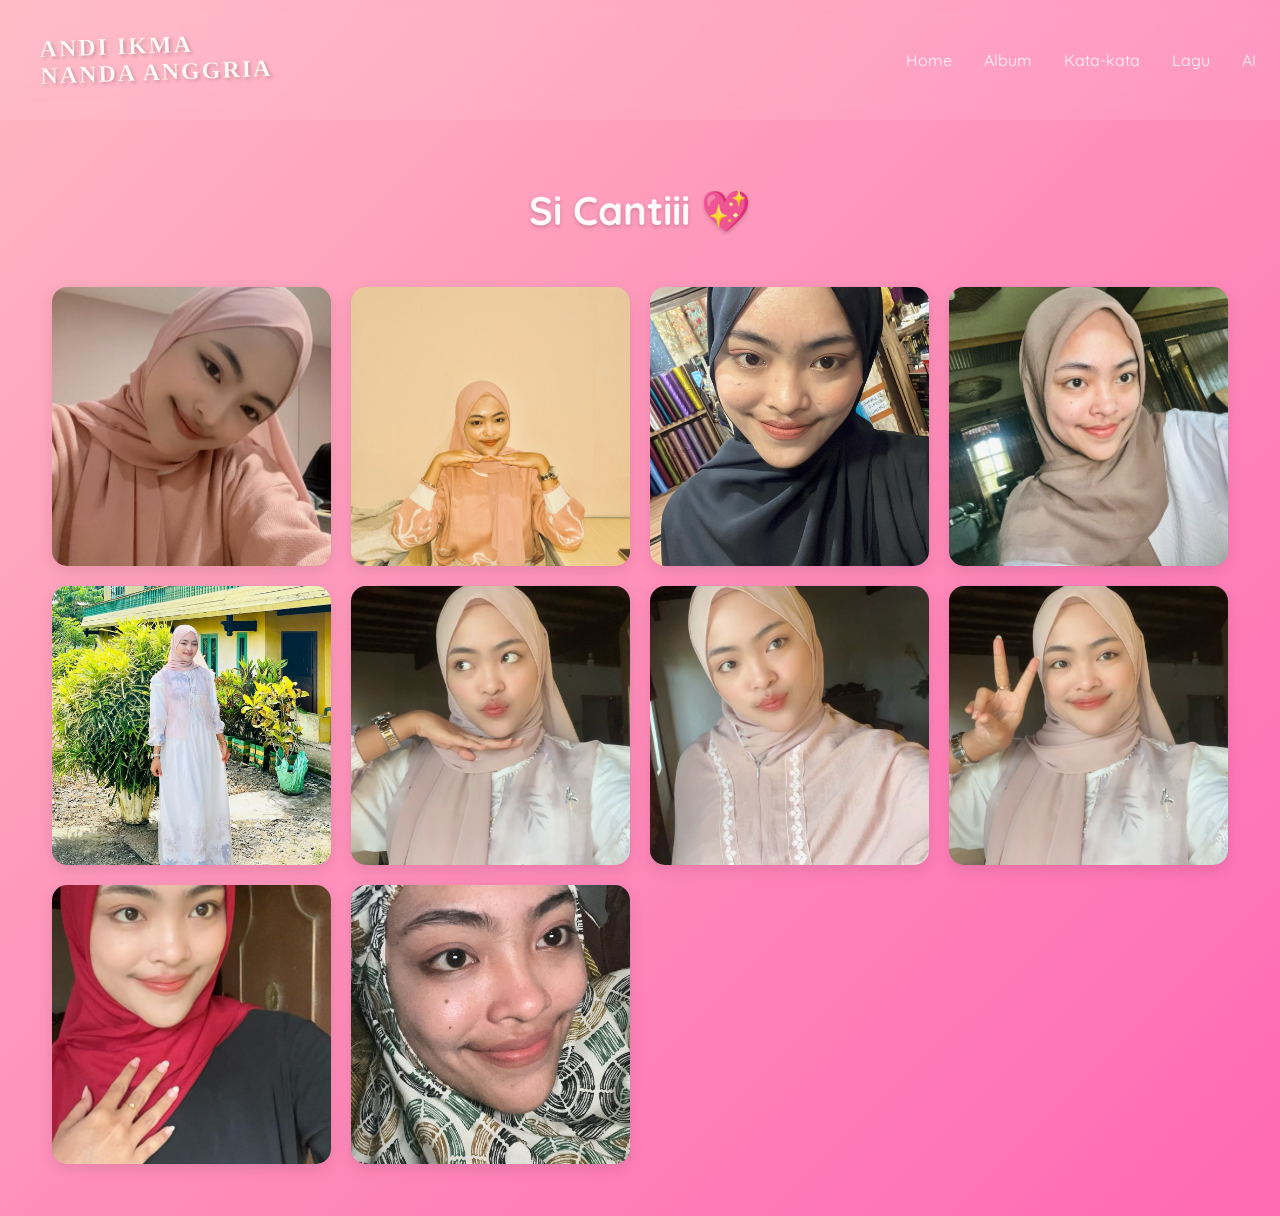
<file: album.html>
<!DOCTYPE html>
<html lang="en" data-theme="light">
<head>
  <meta charset="UTF-8">
  <meta name="viewport" content="width=device-width, initial-scale=1.0">
  <title>Album | Immaaa Cantiii</title>
  <link href="https://fonts.googleapis.com/css2?family=Quicksand:wght@400;600&display=swap" rel="stylesheet">
  <link rel="stylesheet" href="https://cdnjs.cloudflare.com/ajax/libs/font-awesome/6.4.0/css/all.min.css">
  <link rel="stylesheet" href="../assets/css/style.css">
  <link rel="stylesheet" href="assets/css/navbar.css">
  <link href="https://fonts.googleapis.com/css2?family=Great+Vibes&family=Dancing+Script:wght@700&family=Parisienne&display=swap" rel="stylesheet">
  <style>
    .logo {
      font-family: 'Playfair Display', cursive; /* Pilihan font: 'Parisienne' atau 'Dancing Script' */
      font-size: 20px;
      font-weight: bold;
      background: linear-gradient(45deg, #ff6b8b, #ff8e53);
      -webkit-background-clip: text;
      background-clip: text;
      color: transparent;
      text-shadow: 2px 2px 4px rgba(0,0,0,0.2);
      letter-spacing: 2px;
      margin: 0;
      padding: 0.5rem 1rem;
      display: inline-block;
      border-bottom: 2px solid rgba(255,182,193,0.5);
      transform: rotate(-2deg);
      animation: float 3s ease-in-out infinite;
    }

    /* Animasi mengambang */
    @keyframes float {
      0% { transform: translateY(0px) rotate(-2deg); }
      50% { transform: translateY(-5px) rotate(-2deg); }
      100% { transform: translateY(0px) rotate(-2deg); }
    }

    /* Efek hover */
    .logo:hover {
      animation: none;
      transform: scale(1.05) rotate(-2deg);
      text-shadow: 3px 3px 6px rgba(0,0,0,0.3);
      animation: float 3s ease-in-out infinite;
    }
    /* Custom styles for album page */
    .gallery-section {
      padding: 2rem;
      text-align: center;
    }
    
    .gallery-title {
      font-size: 2.5rem;
      margin-bottom: 2rem;
      color: var(--white);
      text-shadow: 0 2px 4px rgba(0,0,0,0.2);
    }
    
    .gallery-grid {
      display: grid;
      grid-template-columns: repeat(auto-fill, minmax(250px, 1fr));
      gap: 20px;
      padding: 20px;
    }
    
    .gallery-item {
      position: relative;
      border-radius: 15px;
      overflow: hidden;
      box-shadow: 0 5px 15px rgba(0,0,0,0.1);
      transition: all 0.3s ease;
      aspect-ratio: 1/1;
      cursor: pointer;
    }
    
    .gallery-item:hover {
      transform: translateY(-5px);
      box-shadow: 0 10px 25px rgba(0,0,0,0.2);
    }
    
    .gallery-img, .gallery-video {
      width: 100%;
      height: 100%;
      object-fit: cover;
      transition: transform 0.5s ease;
    }
    
    .gallery-item:hover .gallery-img,
    .gallery-item:hover .gallery-video {
      transform: scale(1.05);
    }
    
    /* Lightbox styles */
    .lightbox {
      display: none;
      position: fixed;
      top: 0;
      left: 0;
      width: 100%;
      height: 100%;
      background: rgba(0,0,0,0.9);
      z-index: 1000;
      justify-content: center;
      align-items: center;
    }
    
    .lightbox-content {
      max-width: 90%;
      max-height: 90vh;
    }
    
    .close-btn {
      position: absolute;
      top: 20px;
      right: 30px;
      color: var(--pink-soft);
      font-size: 3rem;
      cursor: pointer;
    }
    
    @media (max-width: 768px) {
      .gallery-grid {
        grid-template-columns: repeat(auto-fill, minmax(150px, 1fr));
      }
    }
  </style>
</head>
<body>
  <!-- Navbar -->
  <nav class="navbar">
    <div class="logo">ANDI IKMA<br> NANDA ANGGRIA</div>
    <div class="nav-links">
      <a href="../index.html">Home</a>
      <a href="album.html" class="active">Album</a>
      <a href="kata-kata.html">Kata-kata</a>
      <a href="lagu.html">Lagu</a>
      <a href="https://imma-ai-production.up.railway.app/">AI</a>
    </div>
        <!-- Hamburger Icon -->
  <div class="hamburger">
    <i class="fas fa-bars"></i>
  </div>
  </nav>
  <!-- Overlay -->
  <div class="overlay"></div>

  <!-- Gallery Section -->
  <section class="gallery-section">
    <h2 class="gallery-title">Si Cantiii 💖</h2>
    
    <div class="gallery-grid">
      <!-- Photo 1 -->
      <div class="gallery-item">
        <img src="assets/pic/imma10.jpg" alt="Our moment" class="gallery-img">
      </div>
      
      <!-- Photo 2 -->
      <div class="gallery-item">
        <img src="assets/pic/imma11.jpg" alt="Together" class="gallery-img">
      </div>
      
      
      <!-- Photo 3 -->
      <div class="gallery-item">
        <img src="assets/pic/imma12.jpg" alt="Special day" class="gallery-img">
      </div>

      <div class="gallery-item">
        <img src="assets/pic/imma13.jpg" alt="Special day" class="gallery-img">
      </div>

      <div class="gallery-item">
        <img src="assets/pic/imma14.jpg" alt="Special day" class="gallery-img">
      </div>

      <div class="gallery-item">
        <img src="assets/pic/imma15.jpg" alt="Special day" class="gallery-img">
      </div>

      <div class="gallery-item">
        <img src="assets/pic/imma16.jpg" alt="Special day" class="gallery-img">
      </div>

      <div class="gallery-item">
        <img src="assets/pic/imma17.jpg" alt="Special day" class="gallery-img">
      </div>
      <div class="gallery-item">
        <img src="assets/pic/imma18.jpg" alt="Special day" class="gallery-img">
      </div>
      <div class="gallery-item">
        <img src="assets/pic/imma19.jpg" alt="Special day" class="gallery-img">
      </div>
      
      <!-- Add more photos/videos as needed -->
    </div>
  </section>

  <!-- Lightbox -->
  <div id="lightbox" class="lightbox">
    <span class="close-btn">&times;</span>
    <img id="lightbox-img" class="lightbox-content">
    <video id="lightbox-video" class="lightbox-content" controls></video>
  </div>

  <script>
    // Lightbox functionality
    document.querySelectorAll('.gallery-item').forEach(item => {
      item.addEventListener('click', () => {
        const lightbox = document.getElementById('lightbox');
        const img = item.querySelector('img');
        const video = item.querySelector('video');

        if (video) {
          document.getElementById('lightbox-img').style.display = 'none';
          const lightboxVideo = document.getElementById('lightbox-video');
          lightboxVideo.style.display = 'block';
          lightboxVideo.src = video.querySelector('source').src;
          lightboxVideo.poster = '';
          lightboxVideo.play();
        } else if (img) {
          document.getElementById('lightbox-video').style.display = 'none';
          const lightboxImg = document.getElementById('lightbox-img');
          lightboxImg.style.display = 'block';
          lightboxImg.src = img.src;
        }

        lightbox.style.display = 'flex';
      });
    });

    // Close lightbox
    document.querySelector('.close-btn').addEventListener('click', () => {
      const lightbox = document.getElementById('lightbox');
      const lightboxVideo = document.getElementById('lightbox-video');
      lightbox.style.display = 'none';
      lightboxVideo.pause();
      lightboxVideo.currentTime = 0;
    });

    // Close when clicking outside content
    document.getElementById('lightbox').addEventListener('click', (e) => {
      if (e.target === document.getElementById('lightbox')) {
        const lightbox = document.getElementById('lightbox');
        const lightboxVideo = document.getElementById('lightbox-video');
        lightbox.style.display = 'none';
        lightboxVideo.pause();
        lightboxVideo.currentTime = 0;
      }
    });
    document.addEventListener('DOMContentLoaded', () => {
  const hamburger = document.querySelector('.hamburger');
  const navLinks = document.querySelector('.nav-links');

  hamburger.addEventListener('click', () => {
    navLinks.classList.toggle('active');
  });
});


  </script>

  <!-- Main JS -->
  <script src="../assets/js/main.js"></script>
</body>
</html>
</file>
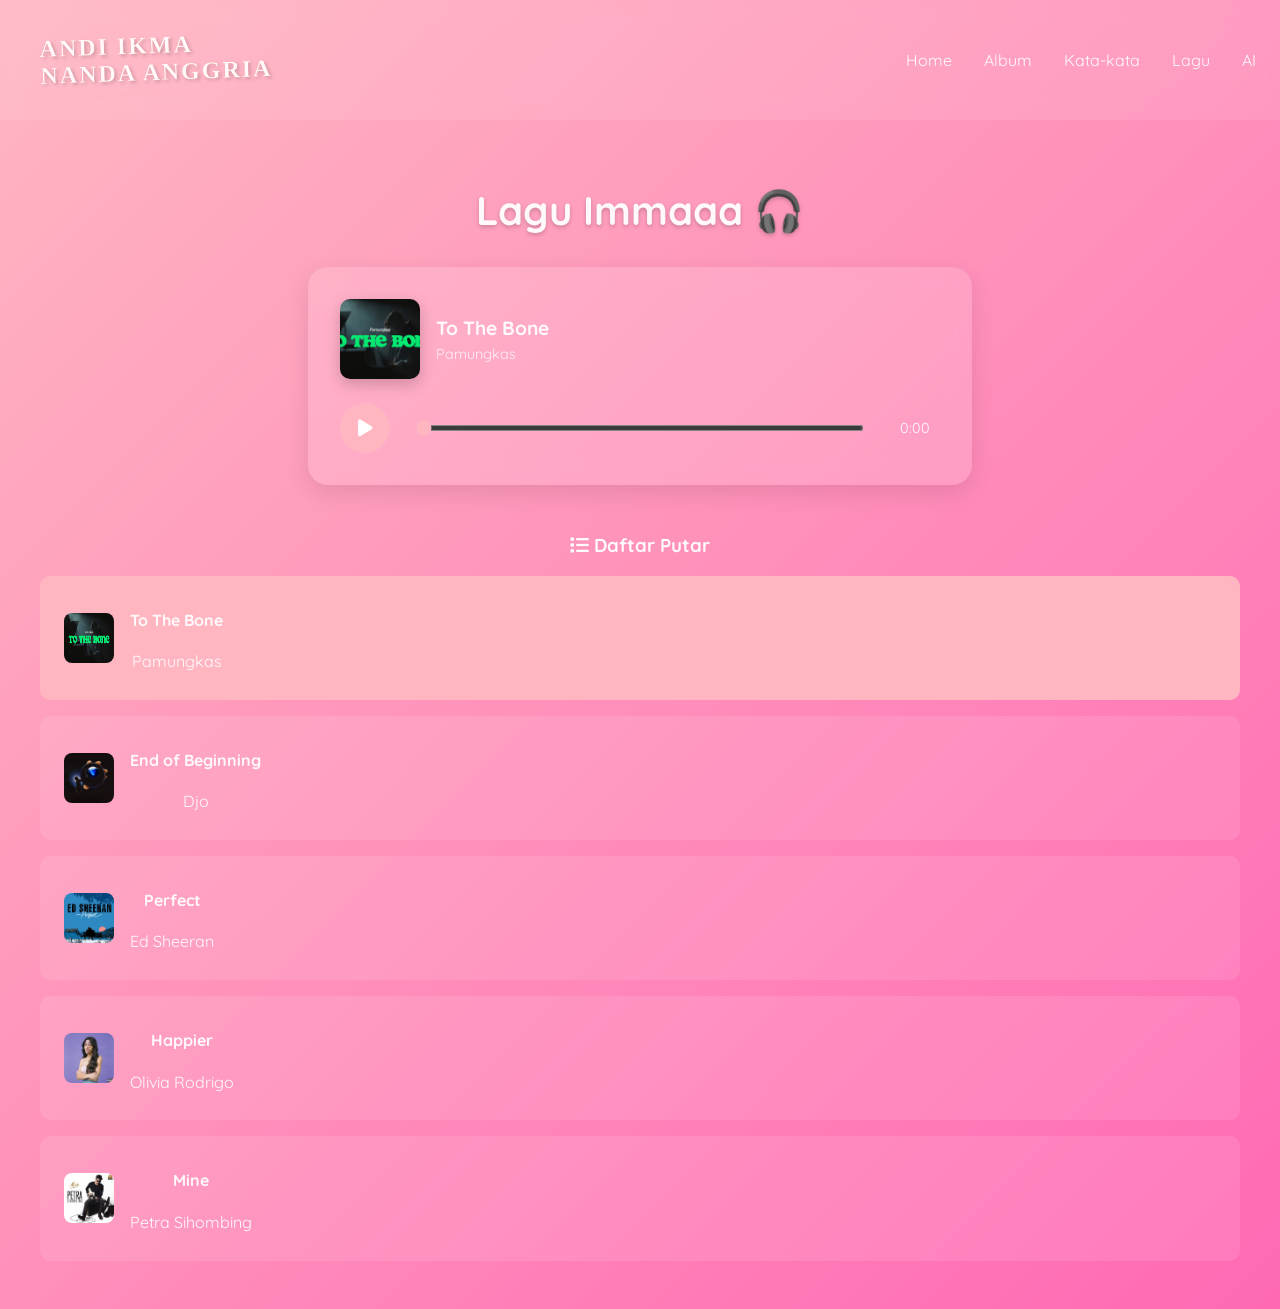
<file: lagu.html>
<!DOCTYPE html>
<html lang="en" data-theme="light">
<head>
  <meta charset="UTF-8">
  <meta name="viewport" content="width=device-width, initial-scale=1.0">
  <title>Lagu Favorit | Immaaa Cantiii</title>
  <link href="https://fonts.googleapis.com/css2?family=Quicksand:wght@400;600&display=swap" rel="stylesheet">
  <link rel="stylesheet" href="https://cdnjs.cloudflare.com/ajax/libs/font-awesome/6.4.0/css/all.min.css">
  <link rel="stylesheet" href="../assets/css/style.css">
  <link rel="stylesheet" href="assets/css/navbar.css">
  <link href="https://fonts.googleapis.com/css2?family=Great+Vibes&family=Dancing+Script:wght@700&family=Parisienne&display=swap" rel="stylesheet">
  <style>
    .logo {
      font-family: 'Playfair Display', cursive; /* Pilihan font: 'Parisienne' atau 'Dancing Script' */
      font-size: 20px;
      font-weight: bold;
      background: linear-gradient(45deg, #ff6b8b, #ff8e53);
      -webkit-background-clip: text;
      background-clip: text;
      color: transparent;
      text-shadow: 2px 2px 4px rgba(0,0,0,0.2);
      letter-spacing: 2px;
      margin: 0;
      padding: 0.5rem 1rem;
      display: inline-block;
      border-bottom: 2px solid rgba(255,182,193,0.5);
      transform: rotate(-2deg);
      animation: float 3s ease-in-out infinite;
    }

    /* Animasi mengambang */
    @keyframes float {
      0% { transform: translateY(0px) rotate(-2deg); }
      50% { transform: translateY(-5px) rotate(-2deg); }
      100% { transform: translateY(0px) rotate(-2deg); }
    }

    /* Efek hover */
    .logo:hover {
      animation: none;
      transform: scale(1.05) rotate(-2deg);
      text-shadow: 3px 3px 6px rgba(0,0,0,0.3);
      animation: float 3s ease-in-out infinite;
    }
    .music-section {
      padding: 2rem;
      text-align: center;
      max-width: 1200px;
      margin: 0 auto;
    }
    .section-title {
      font-size: 2.5rem;
      margin-bottom: 2rem;
      color: var(--white);
      text-shadow: 0 2px 4px rgba(0,0,0,0.2);
    }
    .custom-player {
      background: rgba(255,255,255,0.15);
      backdrop-filter: blur(10px);
      border-radius: 20px;
      padding: 2rem;
      margin: 2rem auto;
      max-width: 600px;
      box-shadow: 0 8px 25px rgba(0,0,0,0.1);
    }
    .player-controls {
      display: flex;
      align-items: center;
      justify-content: center;
      gap: 1.5rem;
      margin-top: 1.5rem;
    }
    #play-btn {
      background: var(--pink-soft);
      color: white;
      border: none;
      width: 50px;
      height: 50px;
      border-radius: 50%;
      font-size: 1.2rem;
      cursor: pointer;
      transition: all 0.3s;
      display: flex;
      align-items: center;
      justify-content: center;
    }
    #play-btn:hover {
      background: var(--pink-dark);
      transform: scale(1.1);
    }
    #progress {
      flex-grow: 1;
      height: 6px;
      accent-color: var(--pink-soft);
      cursor: pointer;
    }
    #current-time {
      color: var(--white);
      font-size: 0.9rem;
      min-width: 50px;
    }
    .song-info {
      display: flex;
      align-items: center;
      gap: 1rem;
      margin-bottom: 1.5rem;
    }
    .song-cover {
      width: 80px;
      height: 80px;
      border-radius: 10px;
      object-fit: cover;
      box-shadow: 0 5px 15px rgba(0,0,0,0.2);
    }
    .song-details {
      text-align: left;
    }
    .song-title {
      font-size: 1.2rem;
      margin: 0;
      color: var(--white);
    }
    .song-artist {
      font-size: 0.9rem;
      margin: 0.3rem 0 0;
      color: rgba(255,255,255,0.8);
    }
    .playlist {
      margin-top: 3rem;
    }
    .playlist-item {
      display: flex;
      align-items: center;
      gap: 1rem;
      padding: 0.8rem 1.5rem;
      border-radius: 10px;
      margin-bottom: 1rem;
      background: rgba(255,255,255,0.1);
      transition: all 0.3s;
      cursor: pointer;
    }
    .playlist-item:hover {
      background: rgba(255,255,255,0.2);
      transform: translateX(5px);
    }
    .playlist-item.active {
      background: var(--pink-soft);
    }
    .playlist-cover {
      width: 50px;
      height: 50px;
      border-radius: 8px;
    }
    @media (max-width: 768px) {
      .player-controls {
        flex-direction: column;
        gap: 1rem;
      }
      #progress {
        width: 100%;
      }
    }
  </style>
</head>
<body>
  <!-- Navbar -->
  <nav class="navbar">
    <div class="logo">ANDI IKMA<br> NANDA ANGGRIA</div>
    <div class="nav-links">
      <a href="../index.html">Home</a>
      <a href="album.html">Album</a>
      <a href="kata-kata.html">Kata-kata</a>
      <a href="lagu.html" class="active">Lagu</a>
      <a href="https://imma-ai-production.up.railway.app/">AI</a>
    </div>
        <!-- Hamburger Icon -->
  <div class="hamburger">
    <i class="fas fa-bars"></i>
  </div>
  </nav>
  
  <!-- Overlay -->
  <div class="overlay"></div>

  <!-- Music Section -->
  <section class="music-section">
    <h2 class="section-title">Lagu Immaaa 🎧</h2>

    <!-- Custom Player -->
    <div class="custom-player">
      <div class="song-info">
        <img src="assets/media/to the bone.png" alt="Song Cover" class="song-cover" id="cover">
        <div class="song-details">
          <h3 class="song-title" id="song-title">To The Bone</h3>
          <p class="song-artist" id="song-artist">Pamungkas</p>
        </div>
      </div>

      <audio id="audio" src="assets/media/musik.mp3"></audio>
      <div class="player-controls">
        <button id="play-btn"><i class="fas fa-play"></i></button>
        <input type="range" id="progress" value="0">
        <span id="current-time">0:00</span>
      </div>
    </div>

    <!-- Playlist -->
    <div class="playlist">
      <h3><i class="fas fa-list"></i> Daftar Putar</h3>

      <div class="playlist-item active" data-title="To The Bone" data-artist="Pamungkas" data-src="assets/media/musik.mp3" data-cover="assets/media/to the bone.png">
        <img src="assets/media/to the bone.png" alt="Cover 1" class="playlist-cover">
        <div>
          <h4>To The Bone</h4>
          <p>Pamungkas</p>
        </div>
      </div>

      <div class="playlist-item" data-title="End of Beginning" data-artist="Djo" data-src="../assets/media/Djo - End of Beginning (Official Lyric Video).mp3" data-cover="assets/media/Djo.png">
        <img src="assets/media/Djo.png" alt="Cover 2" class="playlist-cover">
        <div>
          <h4>End of Beginning</h4>
          <p>Djo</p>
        </div>
      </div>
      
      <div class="playlist-item" data-title="Perfect" data-artist="Ed Sheeran" data-src="assets/media/Ed Sheeran - Perfect - LatinHype.mp3" data-cover="assets/media/perfect.png">
        <img src="assets/media/perfect.png" alt="Cover 2" class="playlist-cover">
        <div>
          <h4>Perfect</h4>
          <p>Ed Sheeran</p>
        </div>
      </div>
    </div>
    
    <div class="playlist-item" data-title="Happier" data-artist="Olivia Rodrigo" data-src="assets/media/Olivia Rodrigo - Happier - LatinHype.mp3" data-cover="assets/media/happier.png">
      <img src="assets/media/happier.png" alt="Cover 2" class="playlist-cover">
      <div>
        <h4>Happier</h4>
        <p>Olivia Rodrigo</p>
      </div>
    </div>

    <div class="playlist-item" data-title="Mine" data-artist="Petra Sihombing" data-src="assets/media/Petra Sihombing ft Ben Sihombing - Mine [Official Music Video] - HITS Records.mp3" data-cover="assets/media/mine.png">
      <img src="assets/media/mine.png" alt="Cover 2" class="playlist-cover">
      <div>
        <h4>Mine</h4>
        <p>Petra Sihombing</p>
      </div>
    </div>
</section>

  <script>
    // Music Player Functionality
    const audio = document.getElementById('audio');
    const playBtn = document.getElementById('play-btn');
    const progress = document.getElementById('progress');
    const currentTime = document.getElementById('current-time');
    const playlistItems = document.querySelectorAll('.playlist-item');
    const cover = document.getElementById('cover');
    const songTitle = document.getElementById('song-title');
    const songArtist = document.getElementById('song-artist');

    // Play/Pause
    playBtn.addEventListener('click', () => {
      if (audio.paused) {
        audio.play();
        playBtn.innerHTML = '<i class="fas fa-pause"></i>';
      } else {
        audio.pause();
        playBtn.innerHTML = '<i class="fas fa-play"></i>';
      }
    });

    // Update progress
    audio.addEventListener('timeupdate', () => {
      const percent = (audio.currentTime / audio.duration) * 100;
      progress.value = percent || 0;

      const minutes = Math.floor(audio.currentTime / 60);
      const seconds = Math.floor(audio.currentTime % 60);
      currentTime.textContent = `${minutes}:${seconds < 10 ? '0' + seconds : seconds}`;
    });

    // Seek
    progress.addEventListener('input', () => {
      const seekTime = (progress.value / 100) * audio.duration;
      audio.currentTime = seekTime;
    });

    // Song ended
    audio.addEventListener('ended', () => {
      playBtn.innerHTML = '<i class="fas fa-play"></i>';
      progress.value = 0;
      currentTime.textContent = '0:00';
    });

    // Playlist functionality
    playlistItems.forEach(item => {
      item.addEventListener('click', () => {
        playlistItems.forEach(i => i.classList.remove('active'));
        item.classList.add('active');

        const newTitle = item.getAttribute('data-title');
        const newArtist = item.getAttribute('data-artist');
        const newSrc = item.getAttribute('data-src');
        const newCover = item.getAttribute('data-cover');

        songTitle.textContent = newTitle;
        songArtist.textContent = newArtist;
        audio.src = newSrc;
        cover.src = newCover;

        audio.play();
        playBtn.innerHTML = '<i class="fas fa-pause"></i>';
      });
    });
    document.addEventListener('DOMContentLoaded', () => {
  const hamburger = document.querySelector('.hamburger');
  const navLinks = document.querySelector('.nav-links');

  hamburger.addEventListener('click', () => {
    navLinks.classList.toggle('active');
  });
});

 // Close navbar when clicking on overlay or menu item
 overlay.addEventListener('click', () => {
        navLinks.classList.remove('active');
        overlay.classList.remove('active');
      });

      const menuItems = document.querySelectorAll('.nav-links a');
      menuItems.forEach(item => {
        item.addEventListener('click', () => {
          navLinks.classList.remove('active');
          overlay.classList.remove('active');
        });
      });

  </script>
</body>
</html>
</file>
<file: assets/css/style.css>
/* ===== VARIABEL WARNA ===== */
:root {
    --pink-soft: #FFB6C1;
    --pink-dark: #D35D8D;
    --white: #FFF9FB;
    --gradient: linear-gradient(135deg, #FFB6C1 0%, #FF69B4 100%);
  }
  
  /* ===== DARK MODE ===== */
  [data-theme="dark"] {
    --pink-soft: #1F0A1A;
    --pink-dark: #3A1B29;
    --white: #FFD6E7;
    --gradient: linear-gradient(135deg, #3A1B29 0%, #1F0A1A 100%);
  }
  
  /* ===== DASAR TAMPILAN ===== */
  body {
    font-family: 'Quicksand', sans-serif;
    background: var(--gradient);
    color: var(--white);
    margin: 0;
    padding: 0;
    min-height: 100vh;
    transition: all 0.5s ease;
  }
  
  /* ===== NAVBAR ===== */
  .navbar {
    display: flex;
    justify-content: space-between;
    align-items: center;
    padding: 1.5rem;
    background: rgba(255, 255, 255, 0.1);
    backdrop-filter: blur(10px);
    position: sticky;
    top: 0;
    z-index: 100;
  }
  
  .logo {
    font-size: 1.5rem;
    font-weight: 600;
  }
  
  .nav-links {
    display: flex;
    gap: 2rem;
  }
  
  .nav-links a {
    color: var(--white);
    text-decoration: none;
    transition: 0.3s;
  }
  
  .nav-links a:hover {
    color: var(--pink-soft);
    transform: translateY(-3px);
  }
  
  /* ===== HERO SECTION ===== */
  .hero {
    display: flex;
    justify-content: center;
    align-items: center;
    min-height: 80vh;
    text-align: center;
    padding: 0 2rem;
  }
  
  .hero-content h1 {
    font-size: 3rem;
    margin-bottom: 1rem;
  }
  
  /* ===== CARD PREVIEW ===== */
  .card-container {
    display: flex;
    justify-content: center;
    gap: 2rem;
    padding: 2rem;
    flex-wrap: wrap;
  }
  
  .card {
    background: rgba(255, 255, 255, 0.2);
    border-radius: 15px;
    padding: 2rem;
    text-align: center;
    transition: transform 0.3s;
    width: 200px;
    cursor: pointer;
  }
  
  .card:hover {
    transform: translateY(-10px);
    background: rgba(255, 255, 255, 0.3);
  }
  
  .card i {
    font-size: 2rem;
    margin-bottom: 1rem;
    color: var(--white);
  }
  
  /* ===== DARK MODE TOGGLE ===== */
  #dark-mode-toggle {
    background: transparent;
    border: none;
    color: var(--white);
    font-size: 1.2rem;
    cursor: pointer;
  }
  
  /* ===== ANIMASI TYPED.JS ===== */
  .typed-cursor {
    opacity: 1;
    animation: blink 0.7s infinite;
  }
  
  @keyframes blink {
    0% { opacity:1; }
    50% { opacity:0; }
    100% { opacity:1; }
  }
  
  /* ===== RESPONSIVE ===== */

/* ===== QUOTE SECTION ===== */
.quotes-section {
    display: flex;
    justify-content: center;
    align-items: center;
    min-height: 80vh;
    padding: 2rem;
  }
  
  .quote-box {
    background: rgba(255, 255, 255, 0.2);
    backdrop-filter: blur(10px);
    border-radius: 20px;
    padding: 3rem;
    max-width: 800px;
    width: 90%;
    text-align: center;
    position: relative;
    box-shadow: 0 10px 30px rgba(0, 0, 0, 0.1);
    transition: transform 0.3s;
  }
  
  .quote-box:hover {
    transform: translateY(-5px);
  }
  
  .quote-content {
    margin-bottom: 2rem;
  }
  
  #quote-text {
    font-family: 'Dancing Script', cursive;
    font-size: 2.2rem;
    line-height: 1.4;
    color: var(--white);
    margin-bottom: 1.5rem;
    min-height: 120px;
    display: flex;
    align-items: center;
    justify-content: center;
  }
  
  #quote-author {
    font-size: 1.2rem;
    opacity: 0;
    transition: opacity 0.5s ease;
    display: block;
  }
  
  .pink-button {
    background: var(--pink-soft);
    color: white;
    border: none;
    padding: 0.8rem 2rem;
    border-radius: 50px;
    font-size: 1rem;
    cursor: pointer;
    transition: all 0.3s;
    display: inline-flex;
    align-items: center;
    gap: 0.5rem;
  }
  
  .pink-button:hover {
    background: var(--pink-dark);
    transform: scale(1.05);
  }
  
  .decoration {
    position: absolute;
    top: -15px;
    left: 0;
    right: 0;
    display: flex;
    justify-content: center;
    gap: 1rem;
  }
  
  .decoration i {
    color: var(--pink-soft);
    font-size: 1.5rem;
    opacity: 0.7;
    animation: float 3s ease-in-out infinite;
  }
  
  .decoration i:nth-child(1) { animation-delay: 0s; }
  .decoration i:nth-child(2) { animation-delay: 0.5s; }
  .decoration i:nth-child(3) { animation-delay: 1s; }
  
  /* Responsive */
  @media (max-width: 768px) {
    #quote-text {
      font-size: 1.8rem;
      min-height: 150px;
    }
  }
</file>
<file: assets/css/navbar.css>
/* ===== NAVBAR ===== */
.navbar {
    display: flex;
    justify-content: space-between;
    align-items: center;
    padding: 1.5rem;
    background: rgba(255, 255, 255, 0.1);
    backdrop-filter: blur(10px);
    position: sticky;
    top: 0;
    z-index: 100;
  }
  
  .navbar .logo {
    font-size: 1.5rem;
    font-weight: 600;
    color: var(--white);
  }
  
  .nav-links {
    display: flex;
    gap: 2rem;
  }
  
  .nav-links a {
    color: var(--white);
    text-decoration: none;
    transition: 0.3s;
  }
  
  .nav-links a:hover {
    color: var(--pink-soft);
    transform: translateY(-3px);
  }
  
  /* Hamburger menu */
  .hamburger {
    display: none;
    font-size: 2rem;
    color: var(--white);
    cursor: pointer;
  }
  
  /* Mobile view: show hamburger and hide nav-links */
  @media (max-width: 768px) {
    .nav-links {
      position: absolute;
      top: 0;
      right: -100%;
      width: 250px;
      height: 100vh;
      background-color: var(--pink-dark);
      display: flex;
      flex-direction: column;
      align-items: center;
      justify-content: center;
      transition: right 0.3s ease-in-out;
    }
  
    .nav-links a {
      padding: 1rem;
      font-size: 1.5rem;
      color: var(--white);
      text-align: center;
    }
  
    .nav-links.active {
      right: 0;
    }
  
    /* Show hamburger */
    .hamburger {
      display: block;
    }
  }
  
  /* ===== DARK MODE ===== */
  [data-theme="dark"] {
    .navbar {
      background: rgba(255, 255, 255, 0.1);
    }
  
    .nav-links a {
      color: var(--white);
    }
  }

  /* Mobile view: show hamburger and hide nav-links */
@media (max-width: 768px) {
    .nav-links {
      position: absolute;
      top: 0;
      right: -100%;
      width: 250px;
      height: 100vh;
      background-color: var(--pink-dark);
      display: flex;
      flex-direction: column;
      align-items: center;
      justify-content: center;
      transition: right 0.3s ease-in-out;
    }
  
    .nav-links a {
      padding: 1rem;
      font-size: 1.5rem;
      color: var(--white);
      text-align: center;
      transition: 0.3s;
    }
  
    .nav-links.active {
      right: 0;
    }
  
    /* Show hamburger */
    .hamburger {
      display: block;
    }
  
    .overlay {
      display: none;
      position: fixed;
      top: 0;
      left: 0;
      right: 0;
      bottom: 0;
      background: rgba(0, 0, 0, 0.5);
      z-index: 99;
    }
  
    .overlay.active {
      display: block;
    }
  }
</file>
